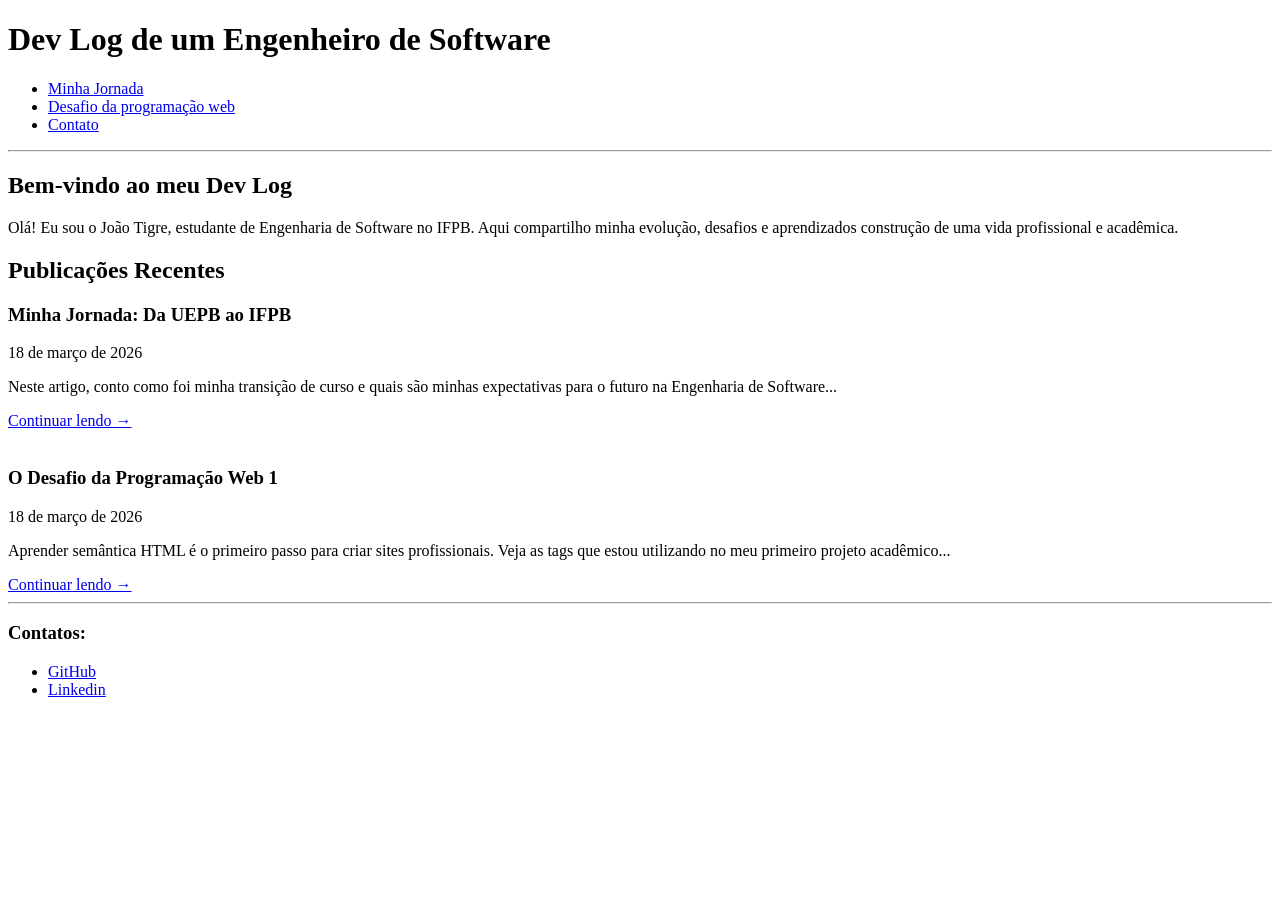
<file: atividade3/index.html>
<!DOCTYPE html>
<html lang="pt-br">
<head>
    <meta charset="UTF-8">
    <meta name="viewport" content="width=device-width, initial-scale=1.0">
    <title>Diário de um Engenheiro de Software</title>
</head>
<body>

    <header>
        <h1>Dev Log de um Engenheiro de Software</h1>
        
        <nav>
            <ul>
                <li><a href="jornada.html">Minha Jornada</a></li>
                <li><a href="desafio.html">Desafio da programação web</a></li>
                <li><a href="#contato">Contato</a></li>
            </ul>
        </nav>
    </header>
    
    <hr>
    
    <main id="home-content">

        <section id="hero-intro">
            <h2>Bem-vindo ao meu Dev Log</h2>
            <div class="bio-wrapper">
                <p>
                    Olá! Eu sou o João Tigre, estudante de Engenharia de Software no IFPB. Aqui compartilho minha evolução, desafios e aprendizados construção de uma vida profissional e acadêmica.
                </p>
            </div>
        </section>

        <section id="recent-posts">
            <h2>Publicações Recentes</h2>

            <div class="posts-container">
                <article class="post-card" id="post-jornada">
                    <h3>Minha Jornada: Da UEPB ao IFPB</h3>
                    <time datetime="2026-03-18">18 de março de 2026</time>
                    <p>
                        Neste artigo, conto como foi minha transição de curso e quais são minhas expectativas para o futuro na Engenharia de Software...
                    </p>
                    <a href="jornada.html" class="read-more">Continuar lendo →</a>
                </article>

                <br> 

                <article class="post-card" id="post-desafio">
                    <h3>O Desafio da Programação Web 1</h3>
                    <time datetime="2026-03-18">18 de março de 2026</time>
                    <p>
                        Aprender semântica HTML é o primeiro passo para criar sites profissionais. Veja as tags que estou utilizando no meu primeiro projeto acadêmico...
                    </p>
                    <a href="desafio.html" class="read-more">Continuar lendo →</a>
                </article>
            </div>
        </section>

    </main>

    <hr>
    
    <footer id="contato">
        <h3>Contatos:</h3>
        <ul>
            <li><a href="https://github.com/jftigre" target="_blank">GitHub</a></li>
            <li><a href="https://www.linkedin.com/in/jo%C3%A3ofelipefiaritigre/" target="_blank">Linkedin</a></li>
        </ul>
    </footer>

</body>
</html>
</file>
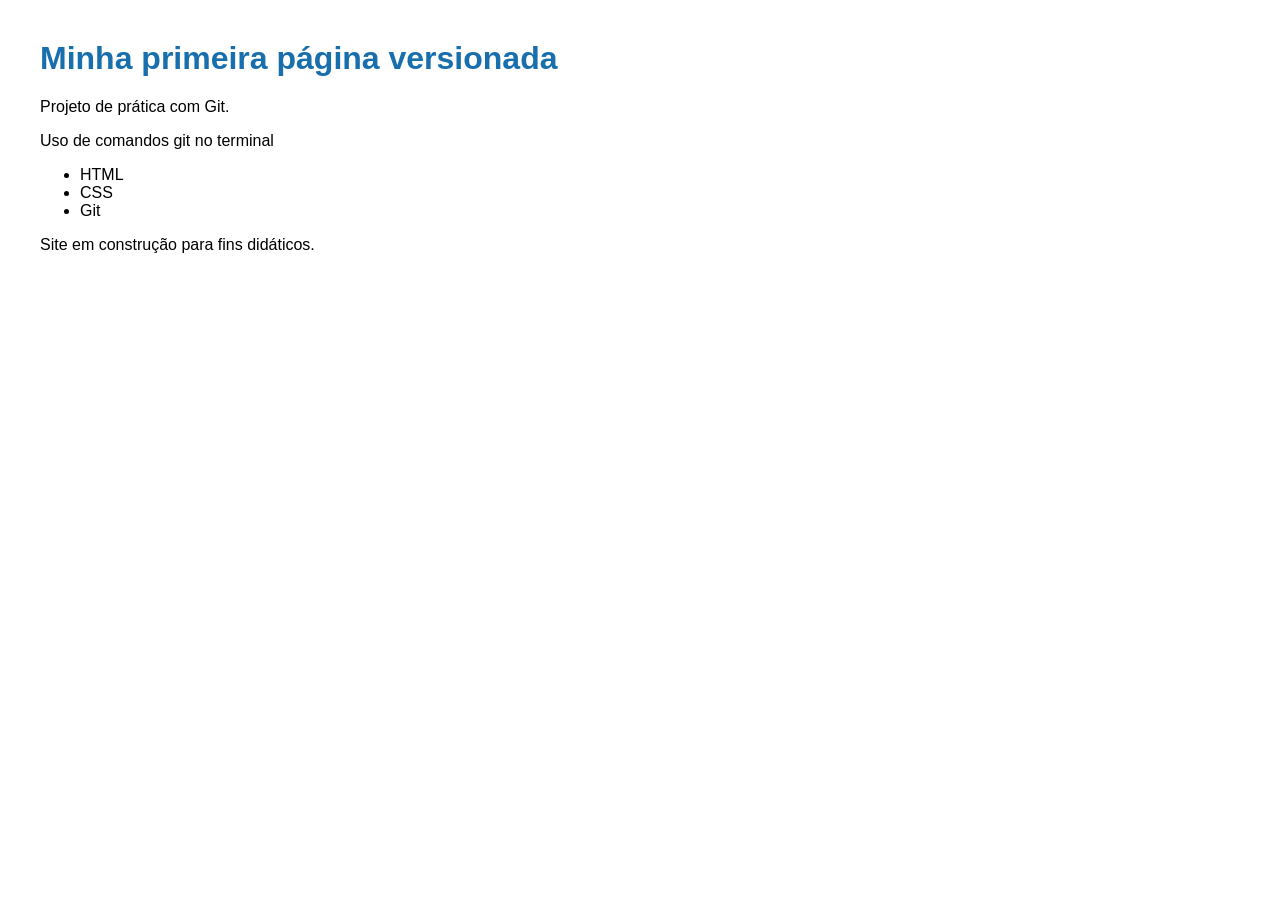
<file: meu-site-git/index.html>
<!DOCTYPE html>
<html lang="pt-BR">

<head>
  <meta charset="UTF-8">
  <meta name="viewport" content="width=device-width, initial-scale=1.0">
  <link rel="stylesheet" href="style.css">
  <title>Título da Página</title>
</head>

<body>

  <h1>Minha primeira página versionada</h1>
  <p>Projeto de prática com Git.</p>
  <p>Uso de comandos git no terminal</p>

  <ul> 
    <li>HTML</li>
    <li>CSS</li>
    <li>Git</li>
  </ul 
  
  <footer>Site em construção para fins didáticos.</footer>

</body>

</html>
</file>
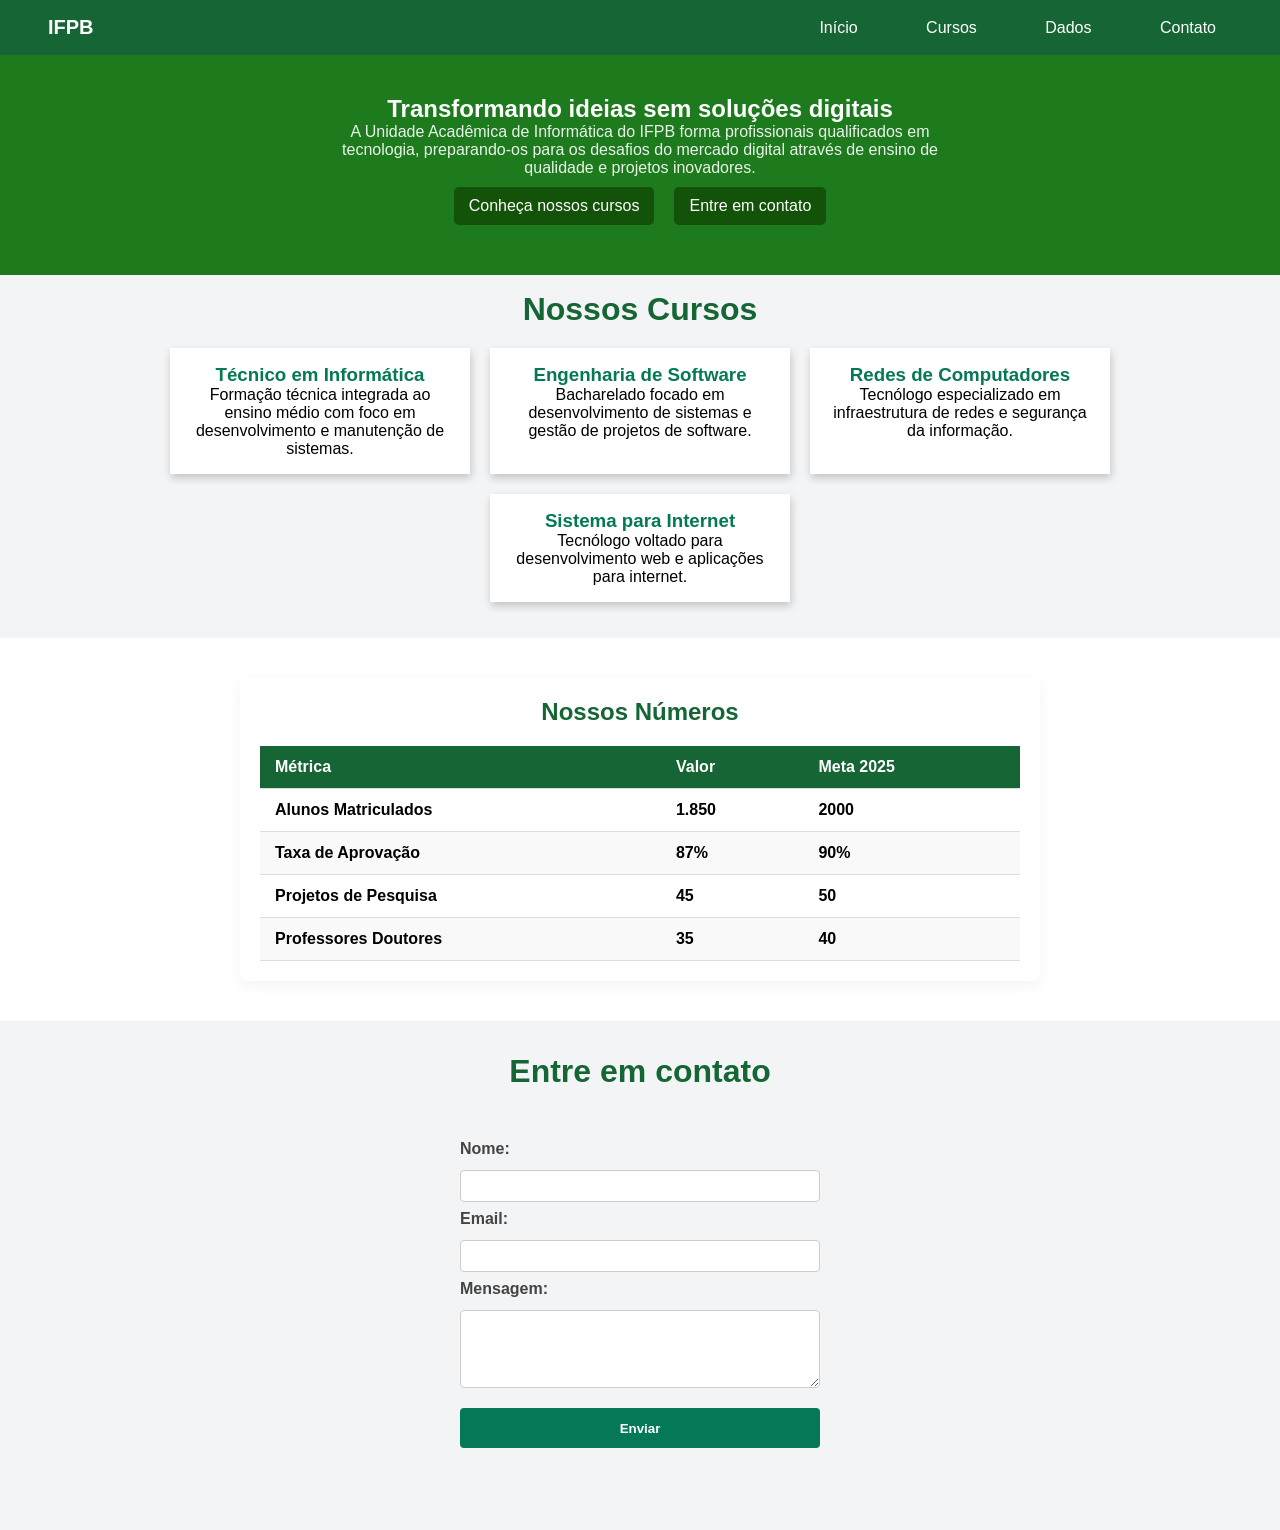
<file: Revisão 1 prova/index.html>
<!DOCTYPE html>
<html lang="pt-BR">

<head>
    <meta charset="UTF-8">
    <meta name="viewport" content="width=device-width, initial-scale=1.0">
    <link rel="stylesheet" href="style.css">
    <title>IFPB</title>
</head>

<body>

    <header class="nav-bar">

        <nav>
            <p id="logo-text">IFPB</p>
            <div id="menu-links">
                <a href="">Início</a>
                <a href="">Cursos</a>
                <a href="">Dados</a>
                <a href="">Contato</a>
            </div>
        </nav>

    </header>

    <main>

        <section class="content-epic">
            <div class="text-epic">
                <h1>Transformando ideias sem soluções digitais</h1>
                <p>A Unidade Acadêmica de Informática do IFPB forma profissionais qualificados em tecnologia,
                    preparando-os para os desafios do mercado digital através de ensino de qualidade e projetos
                    inovadores.</p>
            </div>

            <div class="cards">

                <div class="card">
                    <p><a href="" class="card-button">Conheça nossos cursos</a></p>
                </div>

                <div class="card">
                    <p><a href="" class="card-button">Entre em contato</a></p>
                </div>
            </div>

        </section>

        <section class="courses">
            <h2>Nossos Cursos</h2>

            <div class="courses-cards">

                <div class="card-course">
                    <h3>Técnico em Informática</h3>
                    <p>Formação técnica integrada ao ensino médio com foco em desenvolvimento e manutenção de sistemas.
                    </p>
                </div>

                <div class="card-course">
                    <h3>Engenharia de Software</h3>
                    <p>Bacharelado focado em desenvolvimento de sistemas e gestão de projetos de software.
                    </p>
                </div>

                <div class="card-course">
                    <h3>Redes de Computadores</h3>
                    <p>Tecnólogo especializado em infraestrutura de redes e segurança da informação.
                    </p>
                </div>

                <div class="card-course">
                    <h3>Sistema para Internet</h3>
                    <p>Tecnólogo voltado para desenvolvimento web e aplicações para internet.
                    </p>
                </div>
            </div>

        </section>

        <section class="datas">

            <h2>Nossos Números</h2>

            <table class="table"> 
                
                <thead>
                    <tr>
                        <th>Métrica</th>
                        <th>Valor</th>
                        <th>Meta 2025</th>
                    </tr>
                </thead>
                <tbody>

                    <tr>
                        <td>Alunos Matriculados</td>
                        <td>1.850</td>
                        <td>2000</td>
                    </tr>
                    <tr>
                        <td>Taxa de Aprovação</td>
                        <td>87%</td>
                        <td>90%</td>
                    </tr>
                    
                    <tr>
                        <td>Projetos de Pesquisa</td>
                        <td>45</td>
                        <td>50</td>
                    </tr>
                    <tr>
                        <td>Professores Doutores</td>
                        <td>35</td>
                        <td>40</td>
                    </tr>
                </tbody>
            </table>
        </section>

        <section class="contact">
            <h2>Entre em contato</h2>
            
            <div class="form">
                <form action="/send-data" method="POST">
                    <label for="name">Nome:</label>
                    <input type="text" id="name">

                    <label for="email">Email:</label>
                    <input type="email" id="email">

                    <label for="mensage">Mensagem:</label>
                    <textarea id="mensage" rows="4"></textarea>
                    
                    <button type="submit">Enviar</button>
                </form>
            </div>
        </section>

    </main>

</body>

</html>
</file>
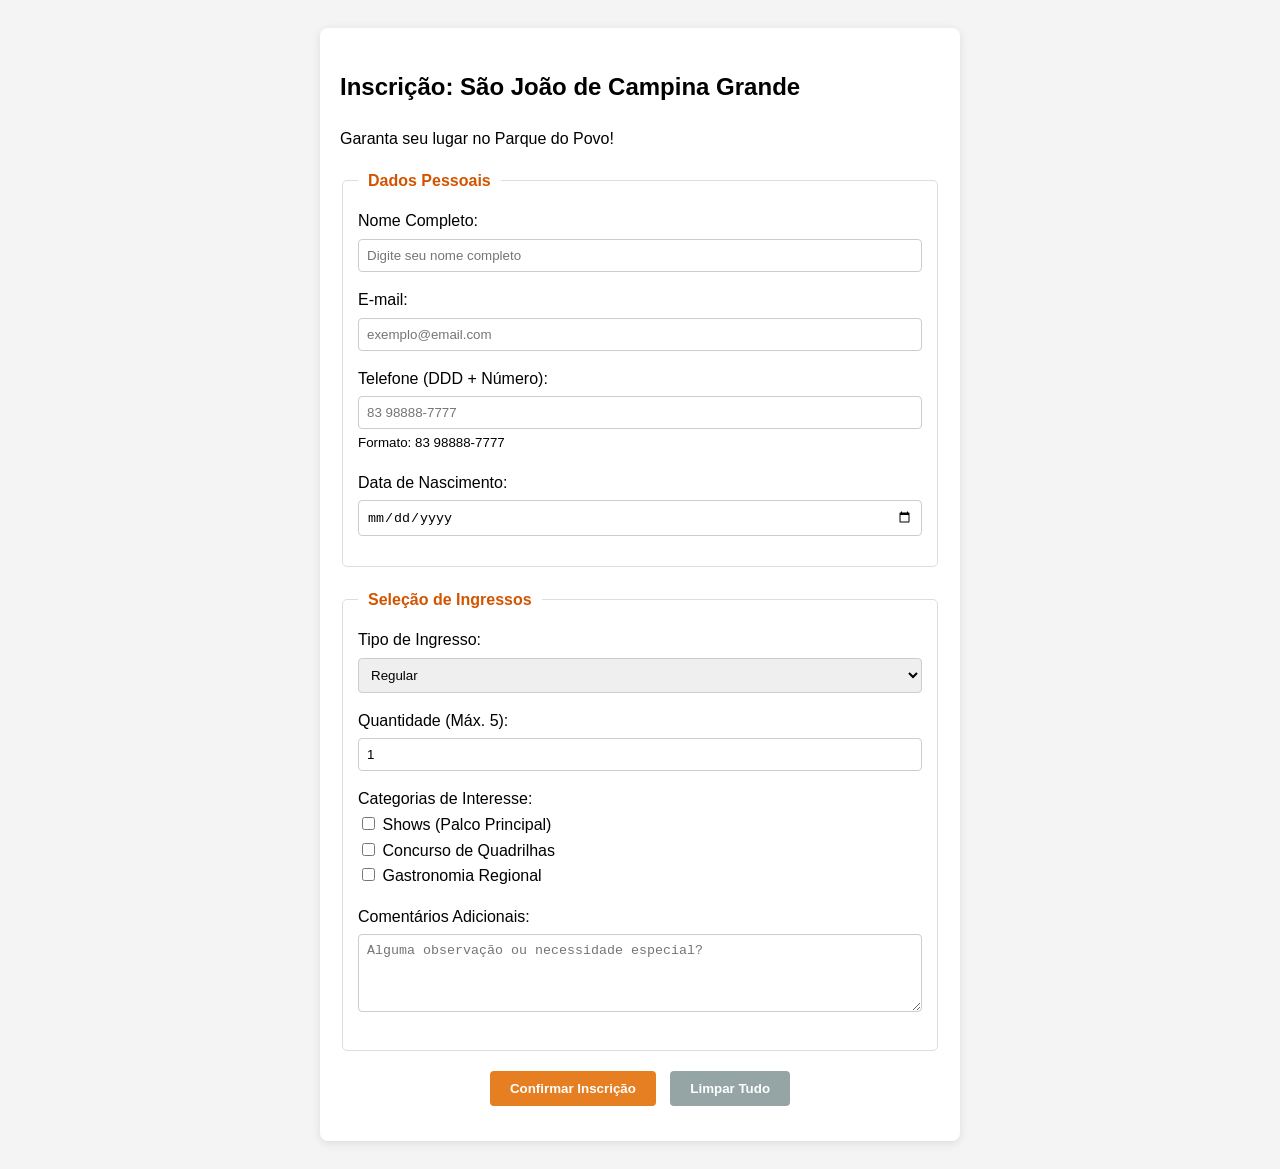
<file: Atividade 4/formulario_de_inscricao.html>
<!DOCTYPE html>
<html lang="pt-br">
<head>
    <meta charset="UTF-8">
    <title>Inscrição - São João de Campina Grande 2026</title>
    <style>
        body {
            font-family: 'Segoe UI', sans-serif;
            background-color: #f4f4f4;
            padding: 20px;
            line-height: 1.6;
        }
        form {
            max-width: 600px;
            background: white;
            padding: 20px;
            border-radius: 8px;
            box-shadow: 0 2px 10px rgba(0,0,0,0.1);
            margin: auto;
        }
        fieldset {
            border: 1px solid #ddd;
            margin-bottom: 20px;
            padding: 15px;
            border-radius: 5px;
        }
        legend {
            font-weight: bold;
            padding: 0 10px;
            color: #d35400;
        }
        div {
            margin-bottom: 15px;
        }
        label {
            display: block;
            margin-bottom: 5px;
            font-weight: 500;
        }
        input[type="text"], input[type="email"], input[type="tel"], 
        input[type="date"], input[type="number"], select, textarea {
            width: 100%;
            padding: 8px;
            border: 1px solid #ccc;
            border-radius: 4px;
            box-sizing: border-box;
        }
        .checkbox-group label {
            display: inline;
            font-weight: normal;
            margin-right: 15px;
        }
        .buttons {
            text-align: center;
        }
        button {
            padding: 10px 20px;
            cursor: pointer;
            border: none;
            border-radius: 4px;
            font-weight: bold;
        }
        button[type="submit"] {
            background-color: #e67e22;
            color: white;
        }
        button[type="reset"] {
            background-color: #95a5a6;
            color: white;
            margin-left: 10px;
        }
    </style>
</head>
<body>

    <form action="#" method="post">
        <h2>Inscrição: São João de Campina Grande</h2>
        <p>Garanta seu lugar no Parque do Povo!</p>

        <fieldset>
            <legend>Dados Pessoais</legend>
            
            <div>
                <label for="nome">Nome Completo:</label>
                <input type="text" id="nome" name="nome" required placeholder="Digite seu nome completo">
            </div>

            <div>
                <label for="email">E-mail:</label>
                <input type="email" id="email" name="email" required placeholder="exemplo@email.com">
            </div>

            <div>
                <label for="telefone">Telefone (DDD + Número):</label>
                <input type="tel" id="telefone" name="telefone" 
                       pattern="[0-9]{2} [0-9]{5}-[0-9]{4}" 
                       placeholder="83 98888-7777" required>
                <small>Formato: 83 98888-7777</small>
            </div>

            <div>
                <label for="nascimento">Data de Nascimento:</label>
                <input type="date" id="nascimento" name="nascimento">
            </div>
        </fieldset>

        <fieldset>
            <legend>Seleção de Ingressos</legend>

            <div>
                <label for="tipo_ingresso">Tipo de Ingresso:</label>
                <select id="tipo_ingresso" name="tipo_ingresso">
                    <option value="regular">Regular</option>
                    <option value="estudante">Estudante (Meia)</option>
                    <option value="vip">VIP (Frontstage)</option>
                </select>
            </div>

            <div>
                <label for="quantidade">Quantidade (Máx. 5):</label>
                <input type="number" id="quantidade" name="quantidade" min="1" max="5" value="1">
            </div>

            <div class="checkbox-group">
                <label>Categorias de Interesse:</label><br>
                <input type="checkbox" id="show" name="interesse" value="shows">
                <label for="show">Shows (Palco Principal)</label><br>
                <input type="checkbox" id="quadrilha" name="interesse" value="quadrilhas">
                <label for="quadrilha">Concurso de Quadrilhas</label><br>
                <input type="checkbox" id="gastronomia" name="interesse" value="comida">
                <label for="gastronomia">Gastronomia Regional</label>
            </div>

            <div>
                <label for="comentarios">Comentários Adicionais:</label>
                <textarea id="comentarios" name="comentarios" rows="4" placeholder="Alguma observação ou necessidade especial?"></textarea>
            </div>
        </fieldset>

        <div class="buttons">
            <button type="submit">Confirmar Inscrição</button>
            <button type="reset">Limpar Tudo</button>
        </div>
    </form>

</body>
</html>
</file>
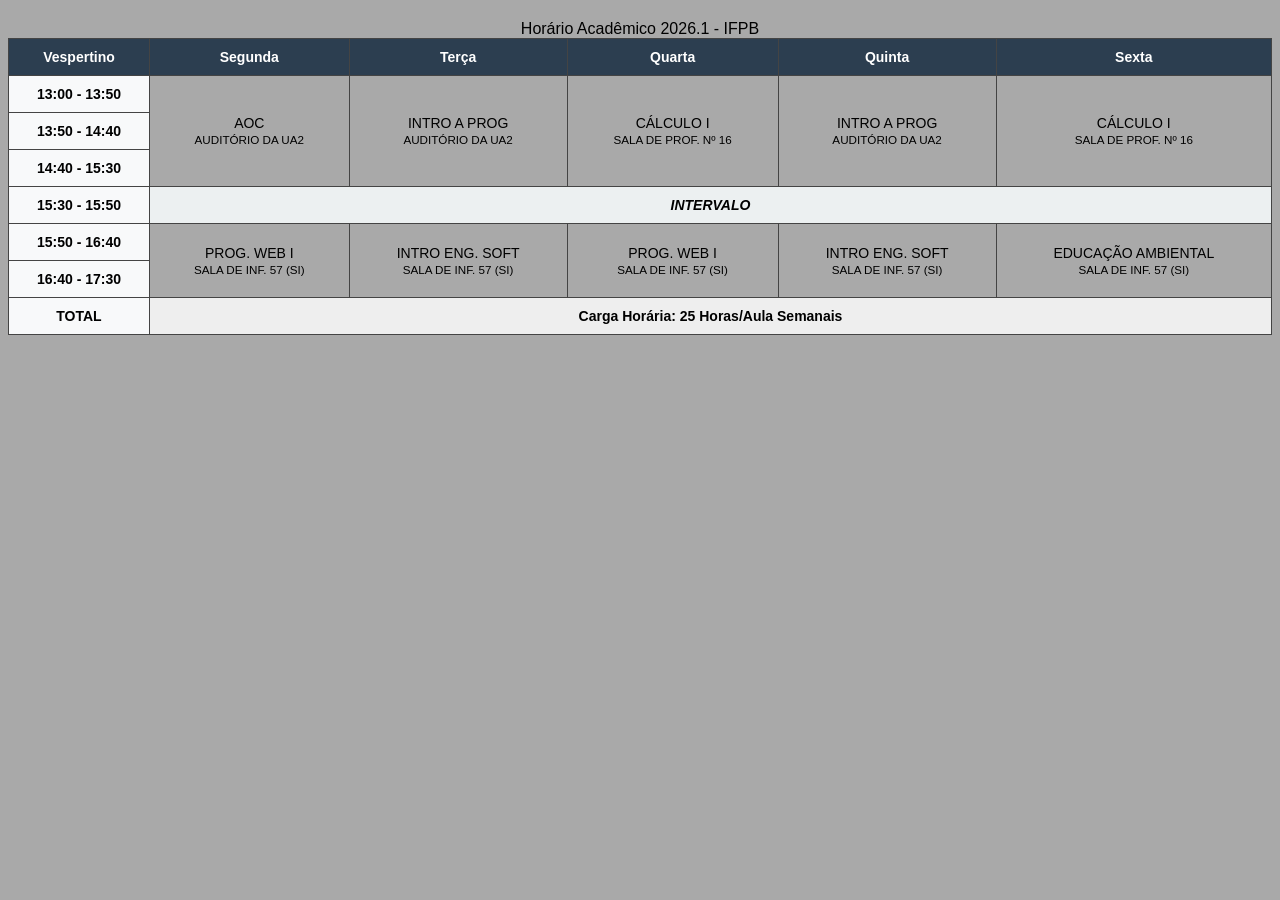
<file: Atividade 4/tabela_de_horarios.html>
<!DOCTYPE html>
<html lang="pt-BR">

<head>
    <meta charset="UTF-8">
    <meta name="viewport" content="width=device-width, initial-scale=1.0">
    <title>Horários</title>
</head>

<body>

    <style>

        body {
            background-color: darkgray;
        }

        .tabela-container {
            width: 100%;
            overflow-x: auto;
            margin: 20px 0;
        }

        table {
            width: 100%;
            border-collapse: collapse;
            min-width: 800px;
            font-family: 'Segoe UI', Tahoma, Geneva, Verdana, sans-serif;
        }

        th,
        td {
            border: 1px solid #444;
            padding: 10px;
            text-align: center;
            font-size: 14px;
        }

        thead {
            background-color: #2c3e50;
            color: white;
        }

        th[scope="row"] {
            background-color: #f8f9fa;
            font-weight: bold;
            width: 120px;
        }

        .intervalo {
            background-color: #ecf0f1;
            font-style: italic;
            font-weight: bold;
        }

        tfoot {
            background-color: #eee;
            font-weight: bold;
        }
    </style>

    <div class="tabela-container">
        <table>

            <caption>Horário Acadêmico 2026.1 - IFPB</caption>
            <thead>
                <tr>
                    <th scope="col">Vespertino</th>
                    <th scope="col">Segunda</th>
                    <th scope="col">Terça</th>
                    <th scope="col">Quarta</th>
                    <th scope="col">Quinta</th>
                    <th scope="col">Sexta</th>
                </tr>
            </thead>

            <tbody>
                <tr>
                    <th scope="row">13:00 - 13:50</th>
                    <td rowspan="3">AOC<br><small>AUDITÓRIO DA UA2</small></td>
                    <td rowspan="3">INTRO A PROG<br><small>AUDITÓRIO DA UA2</small></td>
                    <td rowspan="3">CÁLCULO I<br><small>SALA DE PROF. Nº 16</small></td>
                    <td rowspan="3">INTRO A PROG<br><small>AUDITÓRIO DA UA2</small></td>
                    <td rowspan="3">CÁLCULO I<br><small>SALA DE PROF. Nº 16</small></td>
                </tr>
                <tr>
                    <th scope="row">13:50 - 14:40</th>
                </tr>
                <tr>
                    <th scope="row">14:40 - 15:30</th>
                </tr>

                <tr>
                    <th scope="row">15:30 - 15:50</th>
                    <td colspan="5" class="intervalo">INTERVALO</td>
                </tr>

                <tr>
                    <th scope="row">15:50 - 16:40</th>
                    <td rowspan="2">PROG. WEB I<br><small>SALA DE INF. 57 (SI)</small></td>
                    <td rowspan="2">INTRO ENG. SOFT<br><small>SALA DE INF. 57 (SI)</small></td>
                    <td rowspan="2">PROG. WEB I<br><small>SALA DE INF. 57 (SI)</small></td>
                    <td rowspan="2">INTRO ENG. SOFT<br><small>SALA DE INF. 57 (SI)</small></td>
                    <td rowspan="2">EDUCAÇÃO AMBIENTAL<br><small>SALA DE INF. 57 (SI)</small></td>
                </tr>
                <tr>
                    <th scope="row">16:40 - 17:30</th>
                </tr>
            </tbody>

            <tfoot>

                <tr>
                    <th scope="row">TOTAL</th>
                    <td colspan="5">Carga Horária: 25 Horas/Aula Semanais</td>
                </tr>

            </tfoot>
            
        </table>

    </div>

</body>

</html>
</file>
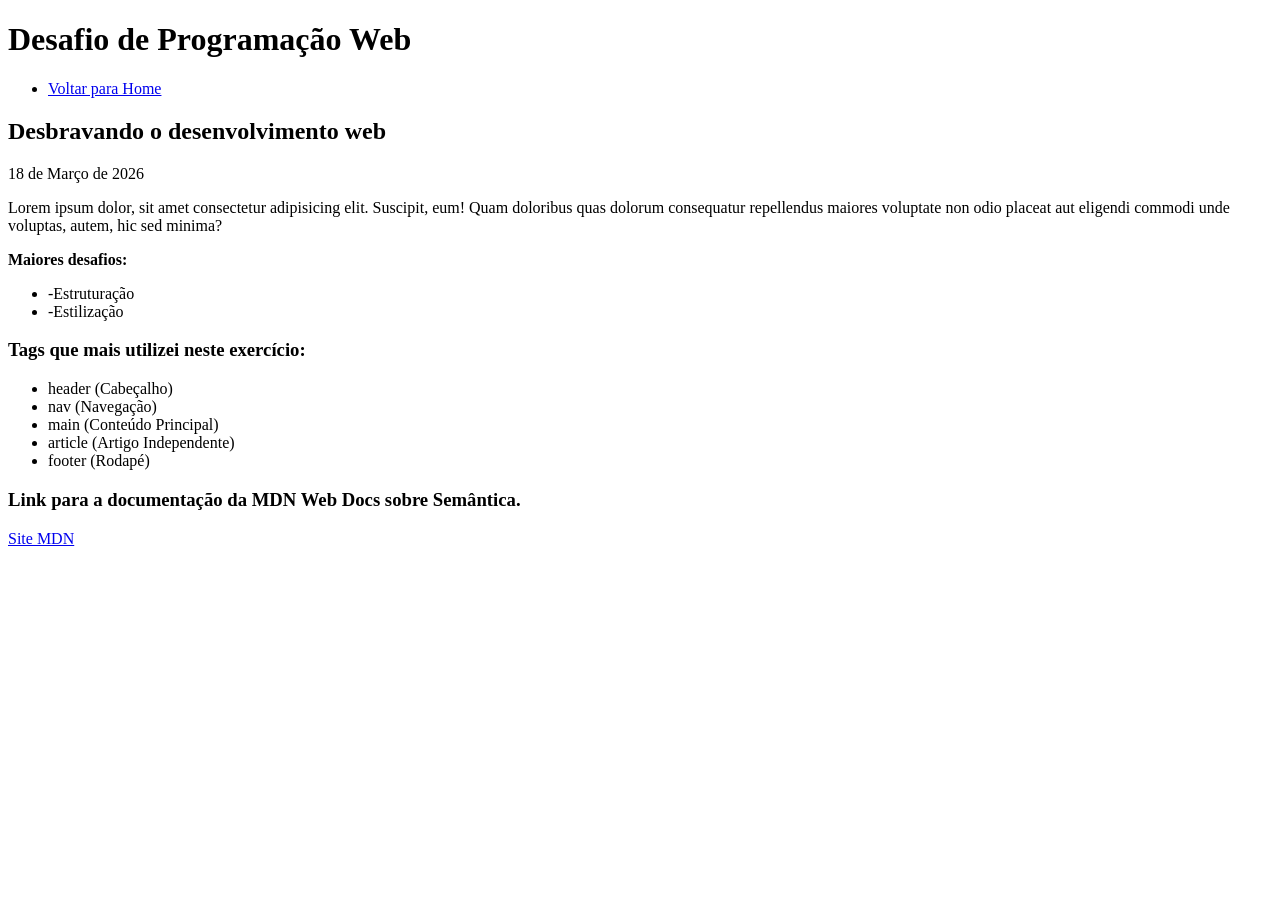
<file: atividade3/desafio.html>
<!DOCTYPE html>
<html lang="pt-br">
<head>
    <meta charset="UTF-8">
    <meta name="viewport" content="width=device-width, initial-scale=1.0">
    <title>Desafio de Programação Web - Dev Log</title>
</head>
<body>

    <header>
        <h1>Desafio de Programação Web</h1>
        
        <nav>
            <ul>
                <li><a href="index.html">Voltar para Home</a></li>
            </ul>    
        </nav>
    </header>

    <main id="post-content">
        <article id="artigo_2">
            
            <header class="post-header">
                <h2>Desbravando o desenvolvimento web</h2>
                <time datetime="2026-03-18">18 de Março de 2026</time>
            </header>

            <section class="post-body">
                <p>
                    Lorem ipsum dolor, sit amet consectetur adipisicing elit. Suscipit, eum! Quam doloribus quas dolorum consequatur repellendus maiores voluptate non odio placeat aut eligendi commodi unde voluptas, autem, hic sed minima?
                </p>

                <div class="highlights-box">
                    <p><strong>Maiores desafios:</strong></p>
                    <ul>
                        <li>-Estruturação</li>
                        <li>-Estilização</li>
                    </ul>
                </div>
            </section>

            <section id="tags-utilizadas">
                <h3>Tags que mais utilizei neste exercício:</h3>
                <ul class="tags-list">
                    <li> header (Cabeçalho)</li>
                    <li> nav (Navegação)</li>
                    <li> main (Conteúdo Principal)</li>
                    <li> article (Artigo Independente)</li>
                    <li> footer (Rodapé)</li>
                </ul>
            </section>

            <section id="recursos-externos">
                <h3>Link para a documentação da MDN Web Docs sobre Semântica.</h3>
                <a href="https://developer.mozilla.org/pt-BR/docs/Glossary/Semantics" target="_blank">Site MDN</a>
            </section>

        </article>
    </main>

</body>
</html>
</file>
<file: meu-site-git/style.css>
body {
  font-family: Arial, sans-serif;
  margin: 40px;
}

h1 {
  color: #186fad;
}
</file>
<file: Revisão 1 prova/style.css>
/* ==========================================================================
   1. VARIÁVEIS (CSS Custom Properties)
   Serve para guardar cores e tamanhos que usamos muitas vezes. 
   Se o cliente pedir para mudar o verde, mudamos só aqui e altera no site todo!
   ========================================================================== */
:root {
    --verde-escuro: #166534;
    --verde-medio: #047857;
    --cinza-claro: #F3F4F6;
    --branco: #ffffff;
}

/* ==========================================================================
   2. RESET GLOBAL E CONFIGURAÇÃO BASE (Aula 04)
   ========================================================================== */
* {
    /* O asterisco (*) seleciona TODOS os elementos da página. */
    padding: 0;
    margin: 0;
    
    /* REGRA DE OURO (Box Model): Faz com que o padding e a borda não aumentem 
       a largura total (width) da caixa. Evita que o layout quebre. */
    box-sizing: border-box; 
}

body {
    /* Define a fonte padrão para todo o site. Cascata: os filhos herdam isso. */
    font-family: Arial, Helvetica, sans-serif;
}

/* ==========================================================================
   3. CABEÇALHO E NAVEGAÇÃO (Flexbox - Aula 06)
   ========================================================================== */
header {
    background-color: var(--verde-escuro); /* Usa a variável que criamos lá em cima */
    padding: 16px;                         /* Espaço interno para não colar nas bordas */
}

nav {
    display: flex;                   /* ATIVA O FLEXBOX: Põe os filhos lado a lado */
    justify-content: space-between;  /* Empurra a Logo para a esquerda e o Menu para a direita */
    align-items: center;             /* Centraliza os itens na vertical (eixo cruzado) */
    color: var(--branco);
    flex-wrap: wrap;                 /* Permite que o menu quebre para a linha de baixo se a tela apertar */
}

nav p {
    font-size: 1.25rem; /* 'rem' é melhor para acessibilidade do que 'px' */
    font-weight: bold;  /* Texto em negrito */
    margin-left: 32px;  /* Afasta a logo da borda esquerda */
}

#menu-links a {
    text-decoration: none; /* Tira aquele sublinhado feio padrão dos links */
    color: var(--branco);
    padding: 16px;
    margin-right: 32px;
}

/* ==========================================================================
   4. SEÇÃO PRINCIPAL (Hero / Epic)
   ========================================================================== */
.content-epic {
    background-color: rgb(29, 122, 29);
    text-align: center; /* Centraliza todo o texto que está dentro desta caixa */
    padding: 8px;
}

.content-epic .text-epic h1 {
    margin-top: 32px;
    color: var(--branco);
    font-weight: bold;
}

.content-epic .text-epic p {
    font-size: 16px;
    color: rgba(255, 255, 255, 0.911); /* Branco com um pouco de transparência */
    max-width: 50%;                    /* O parágrafo não vai ocupar a tela toda, fica mais fácil de ler */
    margin: 0 auto;                    /* Centraliza a própria caixa do parágrafo na tela */
    font-weight: lighter;
}

/* ==========================================================================
   5. BOTÕES (Interatividade)
   ========================================================================== */
.cards {
    display: flex;             /* Flexbox para colocar os botões lado a lado */
    justify-content: center;   /* Centraliza os botões no meio da tela */
    margin-bottom: 32px;
}

.card-button {
    display: inline-block;     /* Permite colocar margin/padding num link (<a>) */
    margin: 10px;
    padding: 10px 15px;
    background-color: #135209;
    color: #fff;
    text-decoration: none;
    border-radius: 5px;        /* Arredonda as pontas do botão */
    border: white;
}

/* ==========================================================================
   6. SEÇÃO DE CURSOS E CARTÕES (Cards com Flexbox)
   ========================================================================== */
.courses {
    background-color: var(--cinza-claro);
    padding: 16px;
}

.courses h2 {
    color: var(--verde-escuro);
    text-align: center;
    font-size: 32px;
    font-weight: bold;
}

.courses-cards {
    display: flex;           /* Ativa o Flexbox para alinhar os cartões */
    justify-content: center; /* Centraliza os cartões */
    flex-wrap: wrap;         /* REGRA DE OURO DA RESPONSIVIDADE: Se não couber, joga para a linha de baixo! */
    gap: 20px;               /* Cria um espaço uniforme entre os cartões (melhor que usar margin em cada um) */
    padding: 20px 0;
} 

.card-course {
    position: relative;
    padding: 16px;
    width: 300px;            /* Largura fixa do cartão. O flex-wrap cuida de reposicioná-lo em telas pequenas */
    background-color: var(--branco);
    text-align: center;
    box-shadow: 1px 4px 8px rgba(0, 0, 0, 0.2); /* Cria uma sombra para dar efeito de "cartão em pé" (Elevação) */
}

.card-course h3 {
    color: var(--verde-medio);
}

/* ==========================================================================
   7. TABELA DE DADOS (Aula 03)
   ========================================================================== */
.datas {
    max-width: 800px;
    margin: 40px auto; 
    padding: 20px; 
    background-color: #fff; 
    border-radius: 8px; 
    box-shadow: 0 4px 15px rgba(0, 0, 0, 0.05); 
    
    /* RESPONSIVIDADE: Se a tabela for maior que a tela do celular, 
       cria uma barra de rolagem horizontal só para ela, não quebrando o site. */
    overflow-x: auto; 
}

.datas h2 {
    text-align: center; 
    color: var(--verde-escuro); 
    font-family: 'Segoe UI', Tahoma, Geneva, Verdana, sans-serif;
    margin-bottom: 20px;
}

.table {
    width: 100%; 
    /* REGRA DE OURO DAS TABELAS: Une as bordas das células numa linha única */
    border-collapse: collapse; 
    font-family: 'Segoe UI', Tahoma, Geneva, Verdana, sans-serif;
    font-size: 16px;
}

.table thead tr {
    background-color: var(--verde-escuro); 
    color: #ffffff; 
    text-align: left; 
}

.table th,
.table td {
    padding: 12px 15px; /* Evita que o texto encoste na linha da tabela */
    border-bottom: 1px solid #dddddd; 
    font-weight: bold;
}

/* Pseudo-classe: Pinta de cinza clarinho apenas as linhas pares (Zebra Striping) */
.table tbody tr:nth-child(even) {
    background-color: #f9f9f9; 
}

/* Pseudo-classe: Muda a cor da linha quando o mouse passa por cima */
.table tbody tr:hover {
    background-color: #e2e6ea; 
    transition: background-color 0.3s ease; /* Faz a cor mudar suavemente */
}

/* ==========================================================================
   8. FORMULÁRIO DE CONTATO
   ========================================================================== */
.contact {
    background-color: var(--cinza-claro);
    padding: 32px;
}

.contact h2 {
    color: var(--verde-escuro);
    font-size: 32px;
    text-align: center;
}

.form form {
    margin: 50px auto;
    max-width: 360px;
    display: flex;            /* Flexbox no formulário! */
    flex-direction: column;   /* Muda a direção: empilha os campos de cima para baixo (coluna) */
    gap: 8px;                 /* Espaço automático entre label, input e botão */
}

.form label {
    font-weight: bold;
    color: #444444;
    margin-bottom: 4px;
}

.form input, .form textarea {
    width: 100%;              /* Ocupa 100% da largura da caixa do formulário (360px) */
    padding: 8px;             /* Espaço interno para o texto digitado */
    border: 1px solid #cccccc;
    border-radius: 4px;
    transition: all 0.3s ease;
}

.form input { height: 32px; }

/* Botão do formulário */
.form button {
    color: var(--branco);
    background-color: var(--verde-medio);
    width: 100%;              /* 100% é melhor para mobile, o botão fica grande e fácil de clicar */
    border-radius: 4px;
    border: none;             /* Tira a borda 3D feia padrão dos navegadores */
    height: 40px;             
    margin-top: 12px;
    font-weight: bold;
    cursor: pointer;          /* Cursor vira 'mãozinha' para indicar que é clicável */
}

/* ==========================================================================
   9. MEDIA QUERIES (Mobile First / Responsividade - Aula 05)
   Tudo que estiver aqui dentro SÓ acontece se a tela for menor que 768px (Celulares/Tablets)
   ========================================================================== */
@media (max-width: 768px) {
    
    /* Empilha a logo e o menu um embaixo do outro no celular */
    nav {
        flex-direction: column;
        gap: 15px;
    }

    /* Remove as margens laterais que faziam sentido no PC, mas apertam no celular */
    nav p, #menu-links a {
        margin: 0; 
        padding: 8px;
    }

    /* O texto principal do Hero estava preso em 50%. No celular, ele precisa de mais espaço */
    .content-epic .text-epic p {
        max-width: 90%; 
    }
}
</file>
